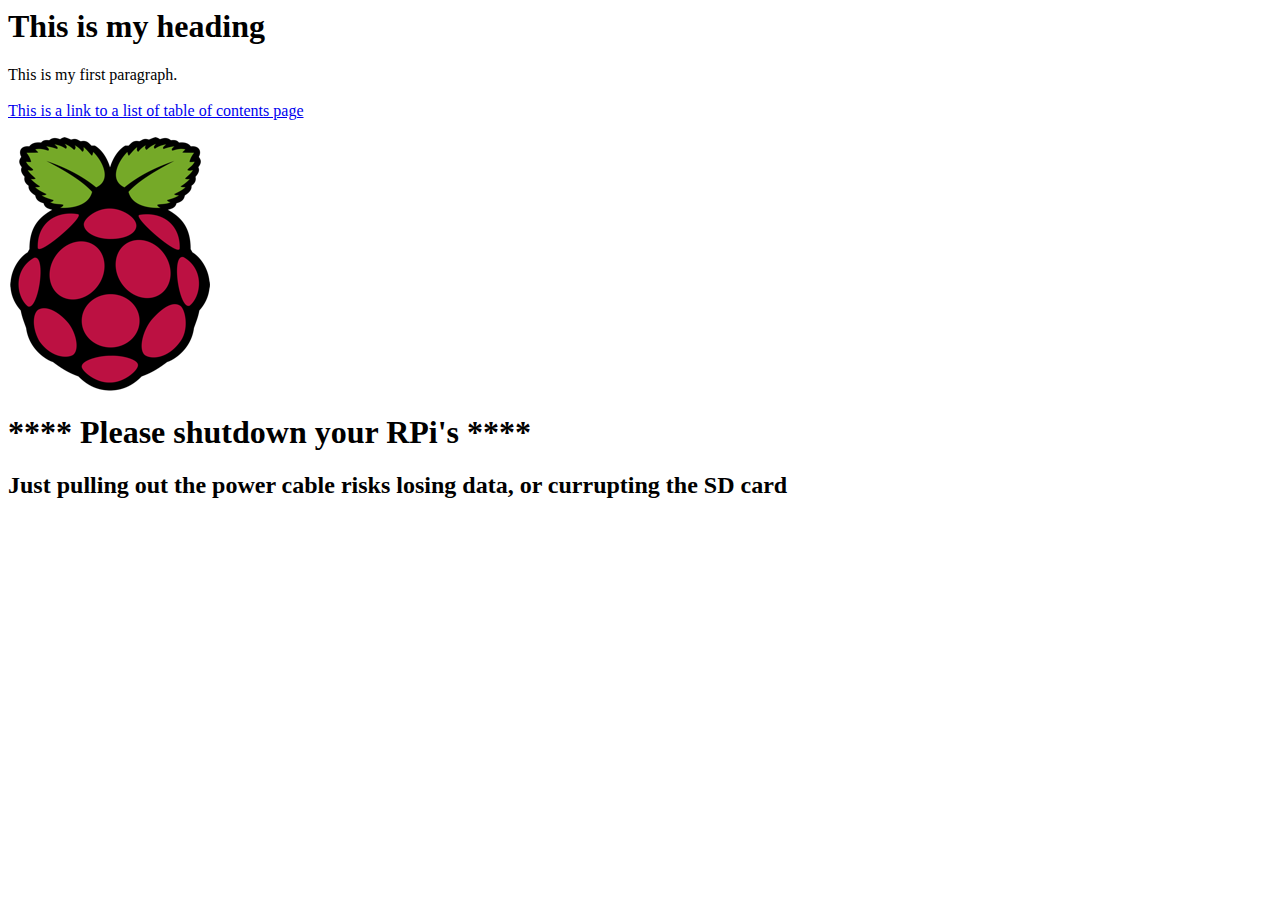
<file: index.html>
<html>
<head>
  <title>Page Title - in the tab</title>
</head>
<body>
  <h1>This is my heading</h1>
  <p>
	This is my first paragraph.
	<br/>
	<br/>
	<a href="links.html">This is a link to a list of table of contents page</a>	
  </p>

  <img src="Raspberry_Pi_Logo_256.png" />

  <h1>**** Please shutdown your RPi's ****</h1>
  <h2>Just pulling out the power cable risks losing data, or currupting the SD card </h2>

</body>
</html>
</file>
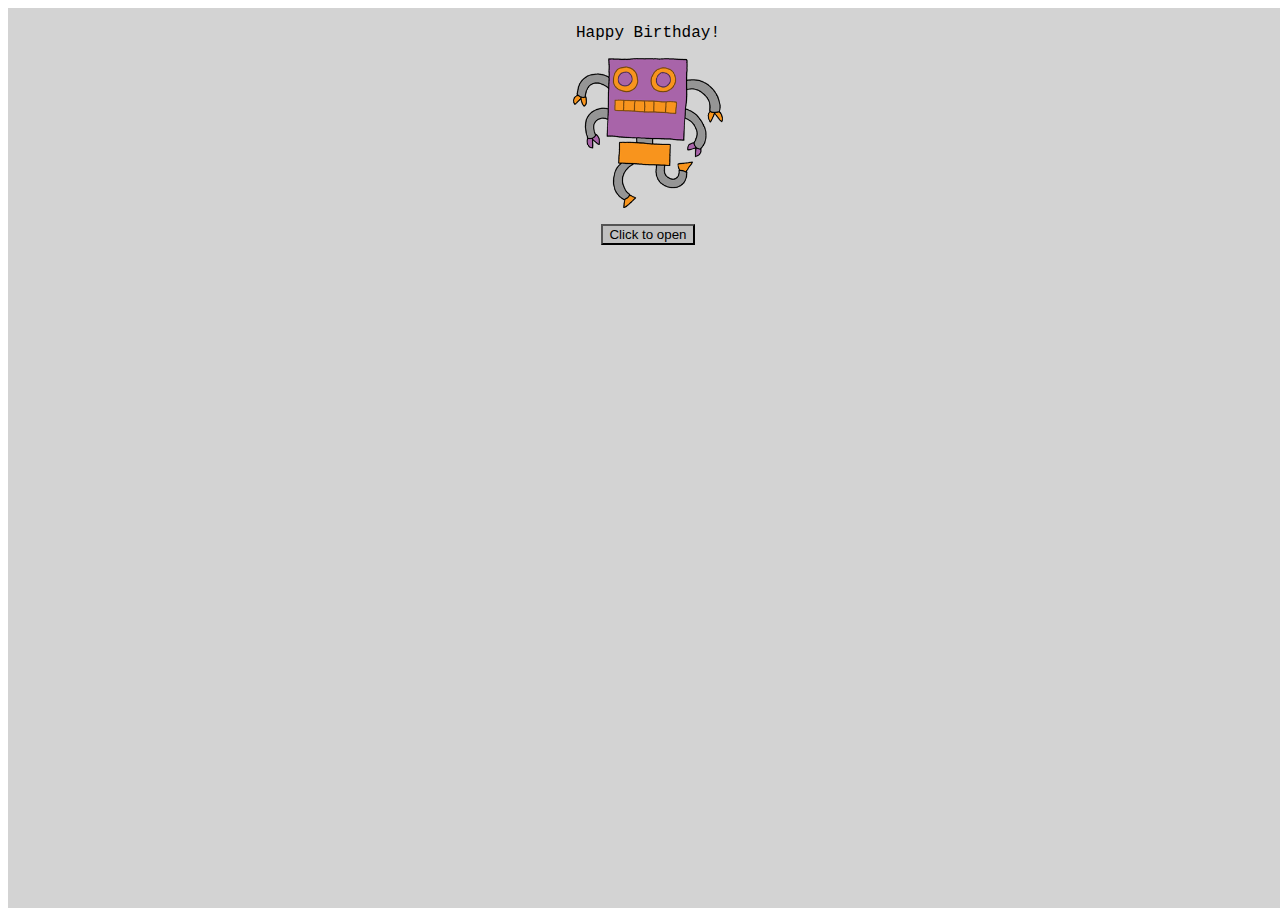
<file: project1/birthday-card/index.html>
<html>

  <head>
    <link rel="stylesheet" href="style.css">
    <script src="script.js"></script>
  </head>

  <body>
  
    <div id="outside">
    
      <p id="outside-title">
        Happy Birthday!
      </p>

      <img id="outside-pic" src="robot.png">

      <p>
        <button onclick="open_card()">Click to open</button>
      </p>

    </div>
  
    <div id="inside">
    
      <p id="inside-title">
        Happy Birthday!
      </p>
      
      <img id="inside-pic" src="girl.png">
      
      <p id="message">
        Your message here!
      </p>

      <p>
        <button onclick="close_card()">Click to close</button>
      </p>
      
    </div>
    
  </body>
  
</html>
</file>
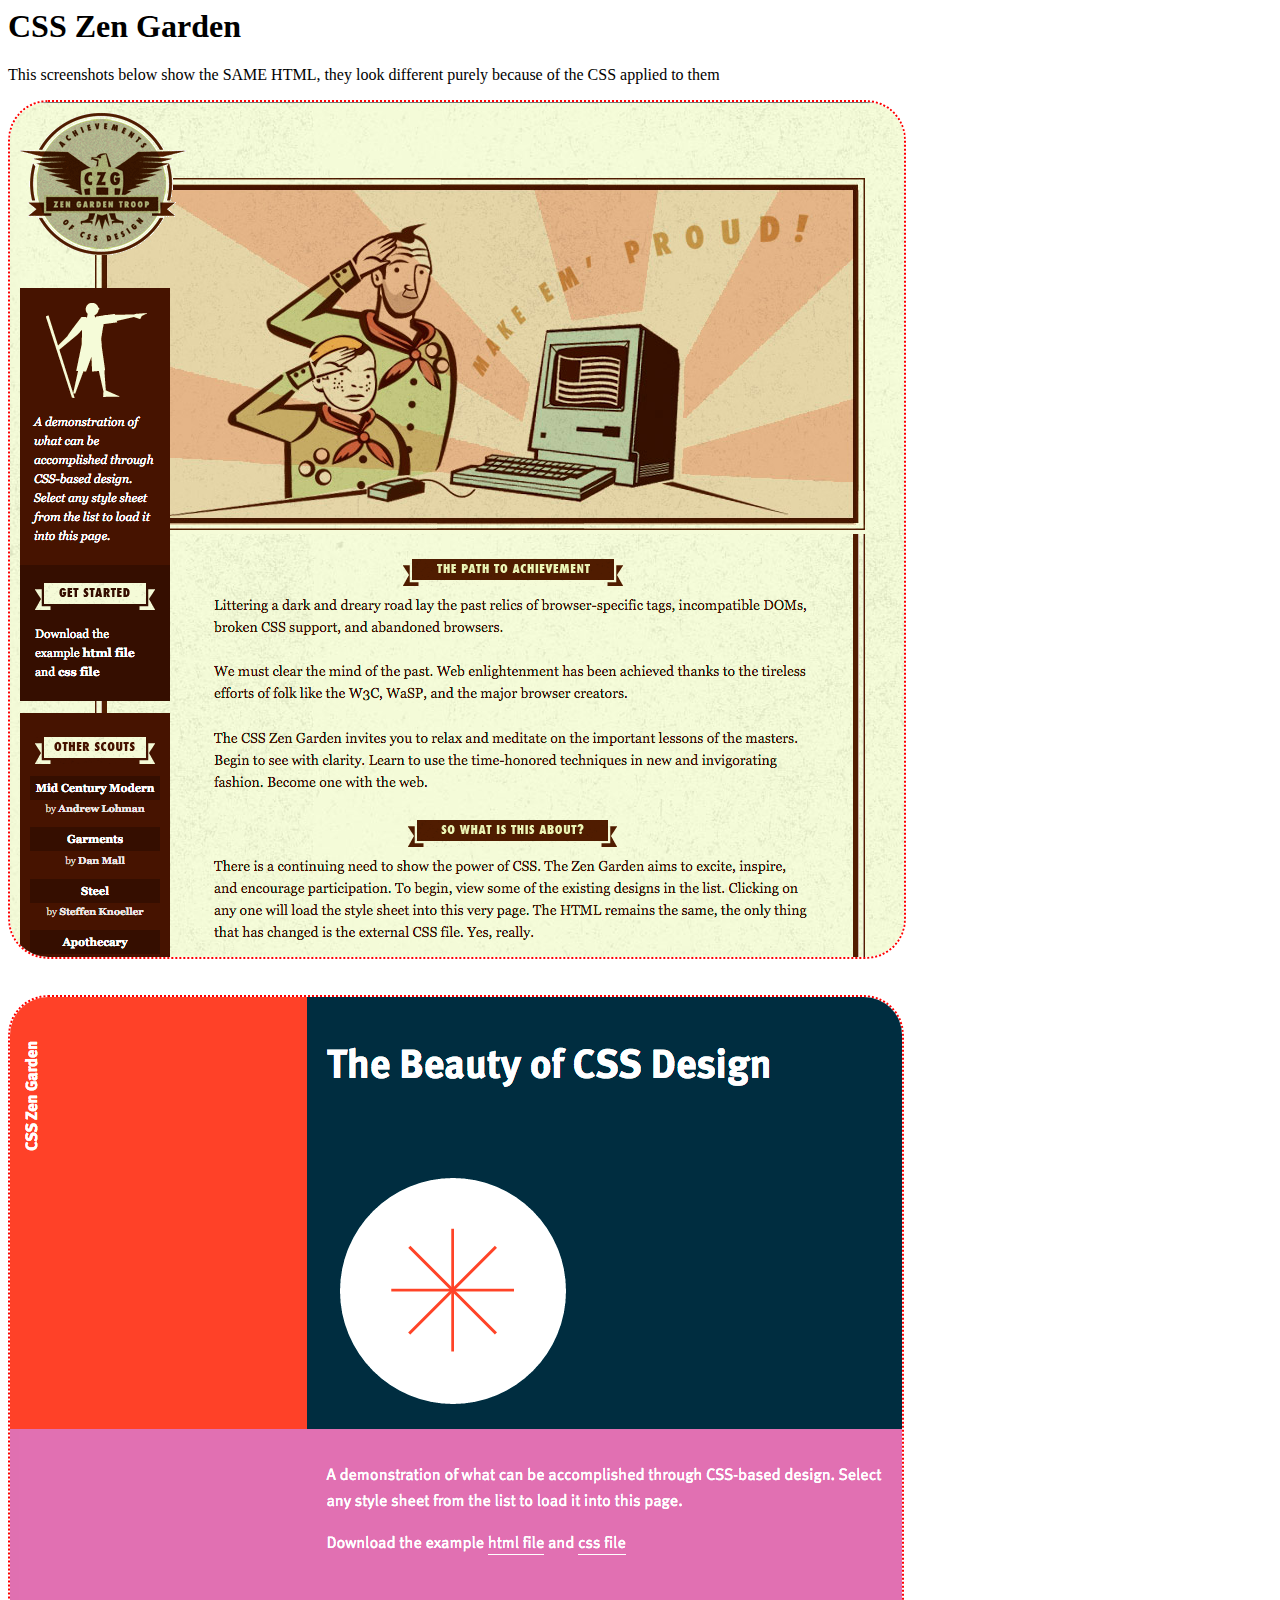
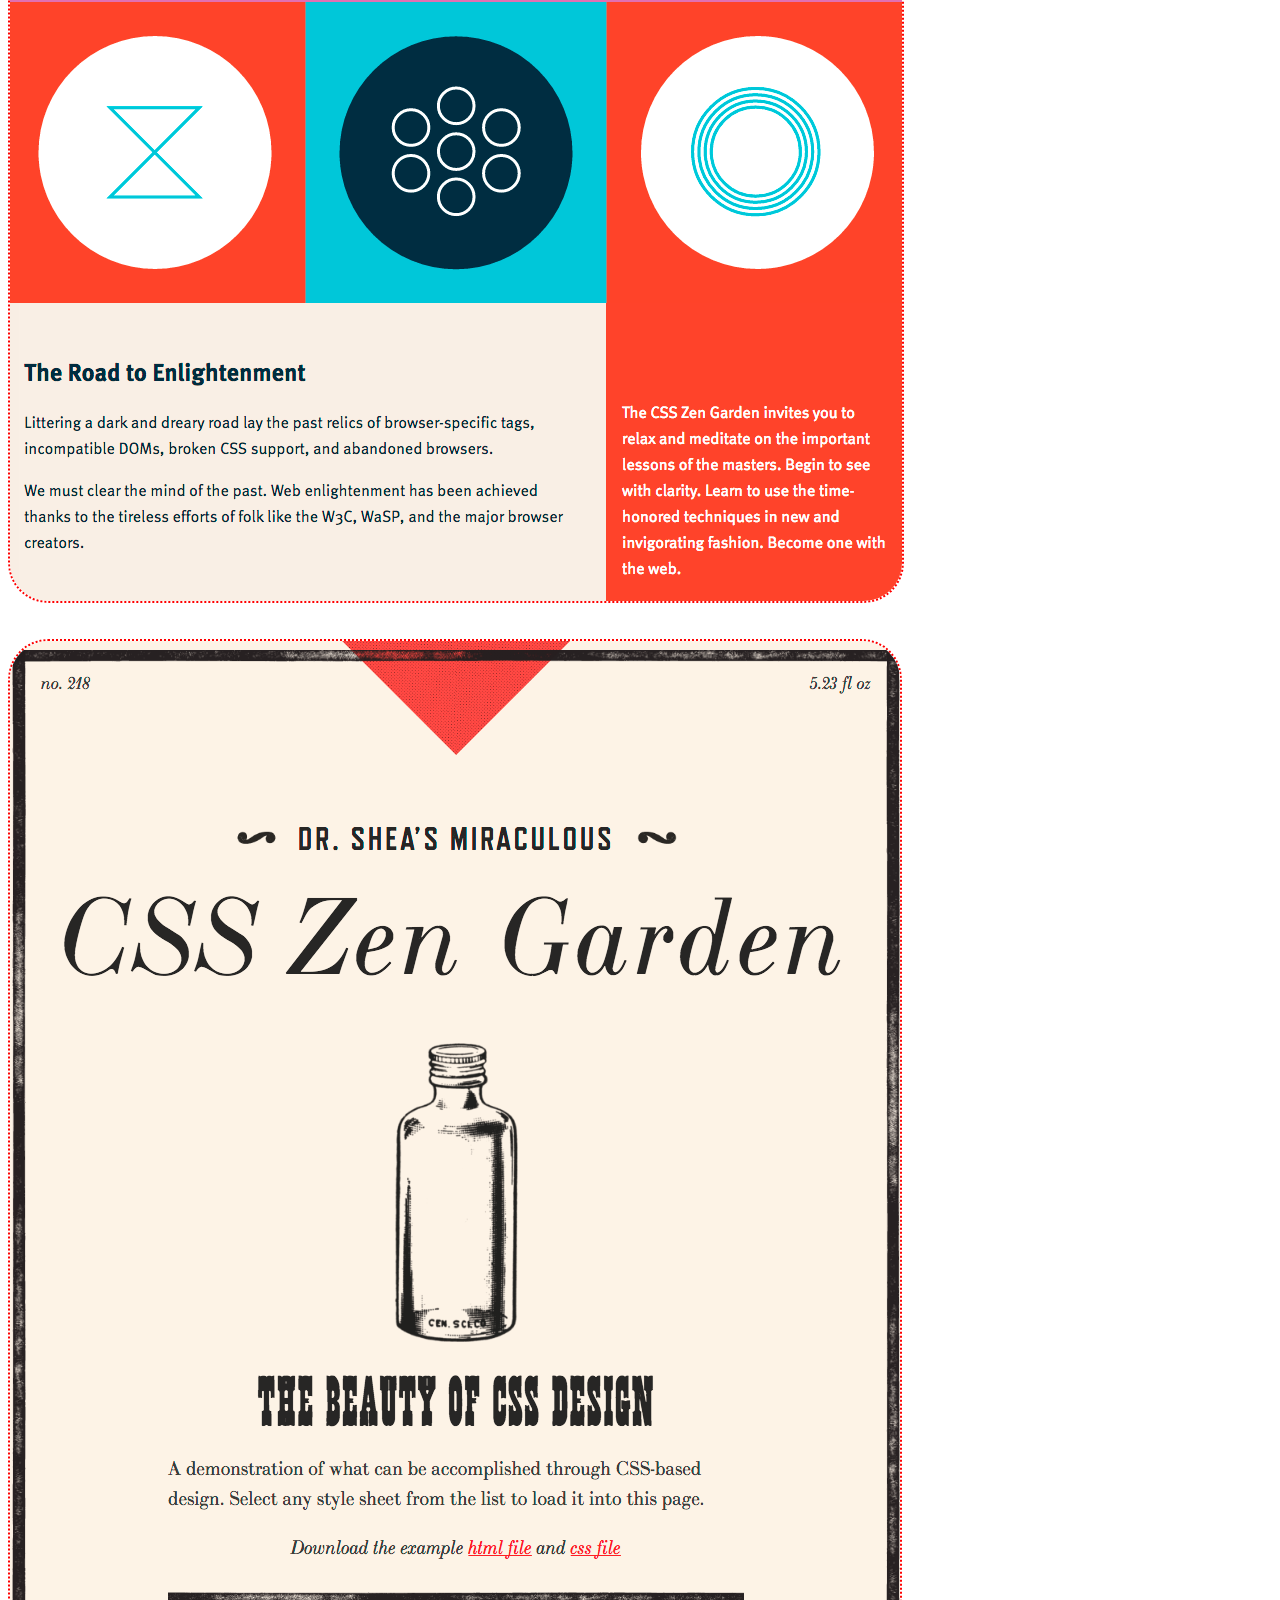
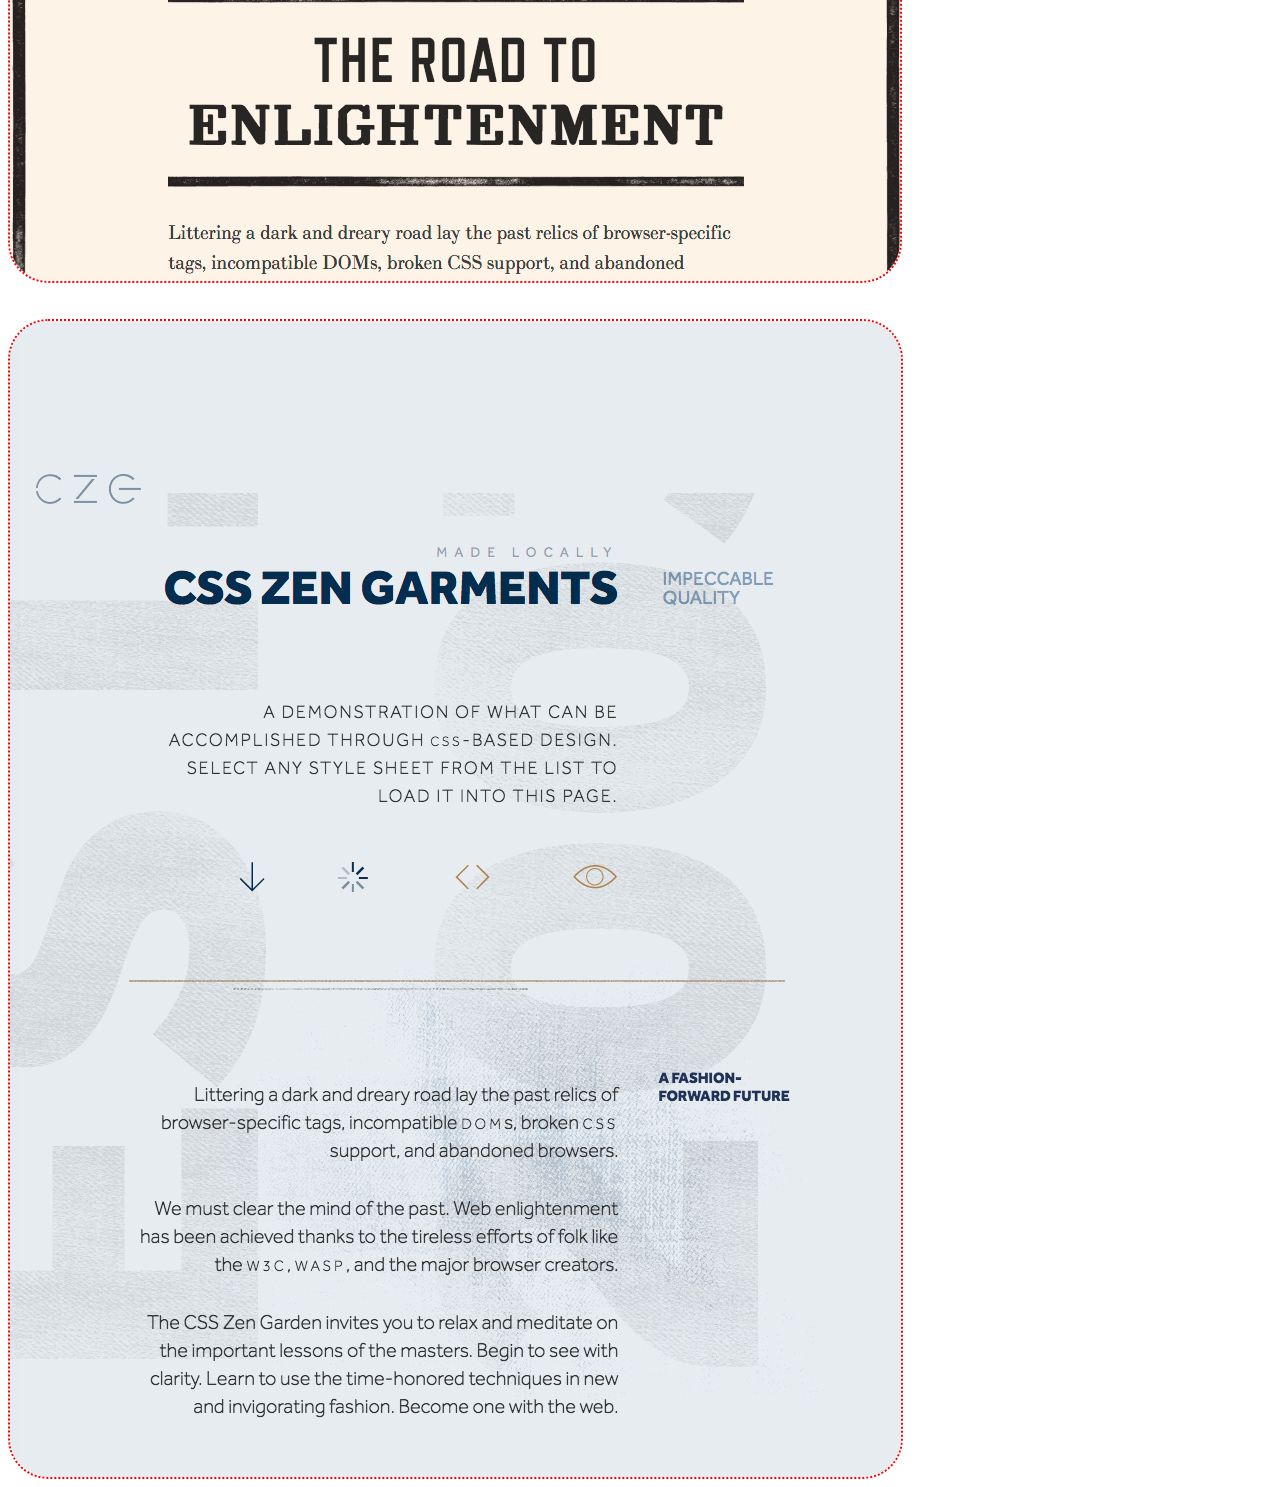
<file: css-zen-garden.html>
<html>
<head>
  <title>CSS Zen Garden</title>
  <style type="text/css">
    img{
      border-radius: 40px;
      border-color: red;
      border-width: 2px;
      border-style: dotted;
    }
  </style>
</head>
<body>
  <h1>CSS Zen Garden</h1>
  <p>
	This screenshots below show the SAME HTML, they look different purely because of the CSS applied to them
	<br/>
	</p>

  <img src="images/CSS-Zen-Garden1.png" />
  <br/>
  <br/>
  <br/>
  <img src="images/CSS-Zen-Garden2.png" />
  <br/>
  <br/>
  <br/>
  <img src="images/CSS-Zen-Garden3.png" />
  <br/>
  <br/>
  <br/>
  <img src="images/CSS-Zen-Garden4.png" />
  
</body>
</html>
</file>
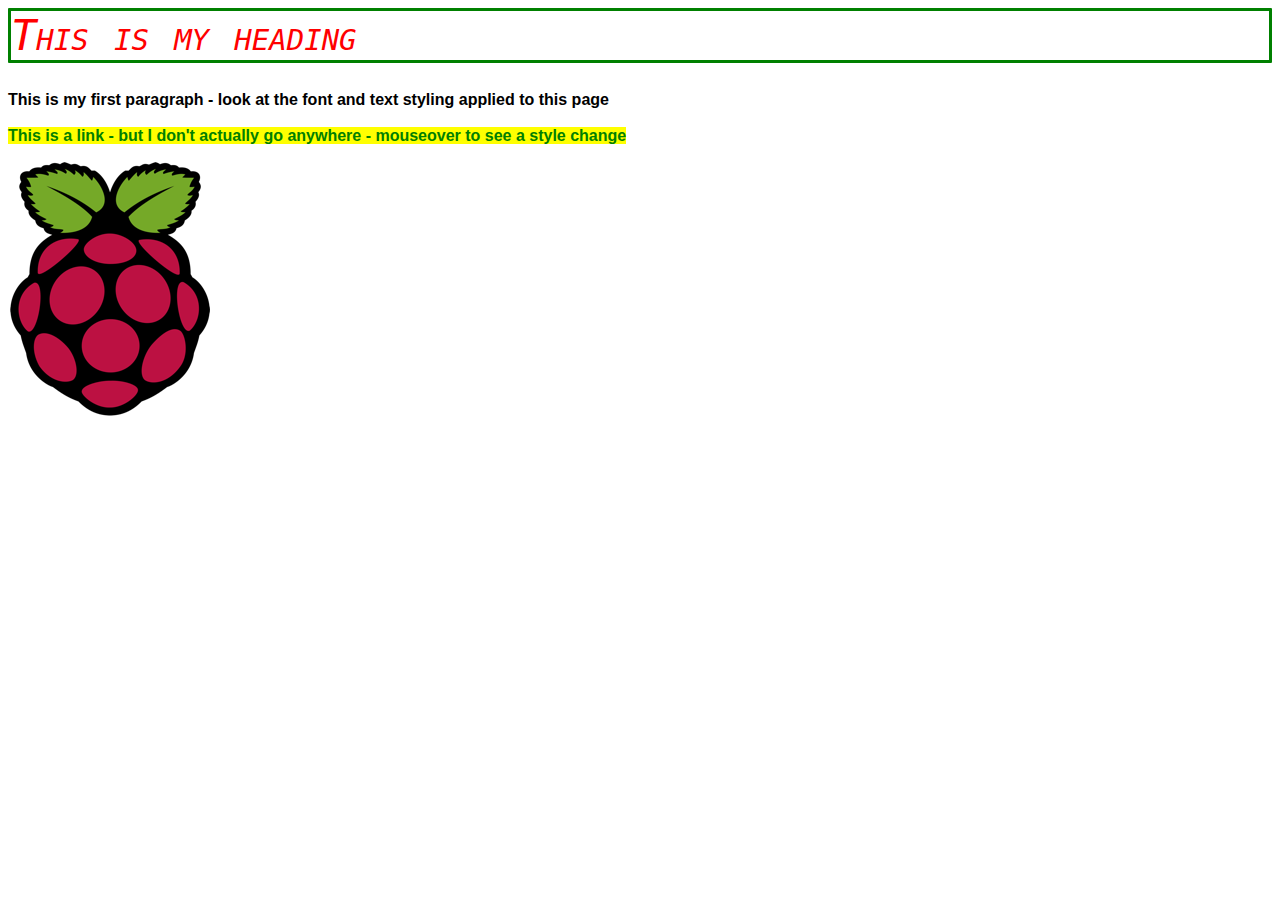
<file: fonts-and-text-styles.html>
<html>
<head>
  <title>Pi Web Server</title>

  <style type="text/css">
  	body{
  		font-family: sans-serif;
  	}
	h1{
		color:red;
		font-size: 42px;
    font-family: monospace;
    font-style: italic;
    font-variant: small-caps;
    font-weight: 400;
    border-style: solid;
    border-radius: 1px;
    border-color: green;
    
	}	
  p{
    text-decoration: none;
    font-weight: bold;   
  }

  a:link{
    color: green;
    background-color: yellow;
    text-decoration: none;
  }

  a:hover{
    color: purple;
    text-decoration: underline overline;
    background-color: lightgreen;
  }

  a:visited {
    color: green;
  }

  img:hover{
    border-style: solid;
    border-radius: 1px;
    border-color: green;
  }
  </style>

</head>

<body>
  <h1>This is my heading</h1>
  <p>
	This is my first paragraph - look at the font and text styling applied to this page
  	<br/>
    <br/>
  <a href="#">This is a link - but I don't actually go anywhere - mouseover to see a style change</a>
  </p>
  <img src="Raspberry_Pi_Logo_256.png" />
</body>
</html>
</file>
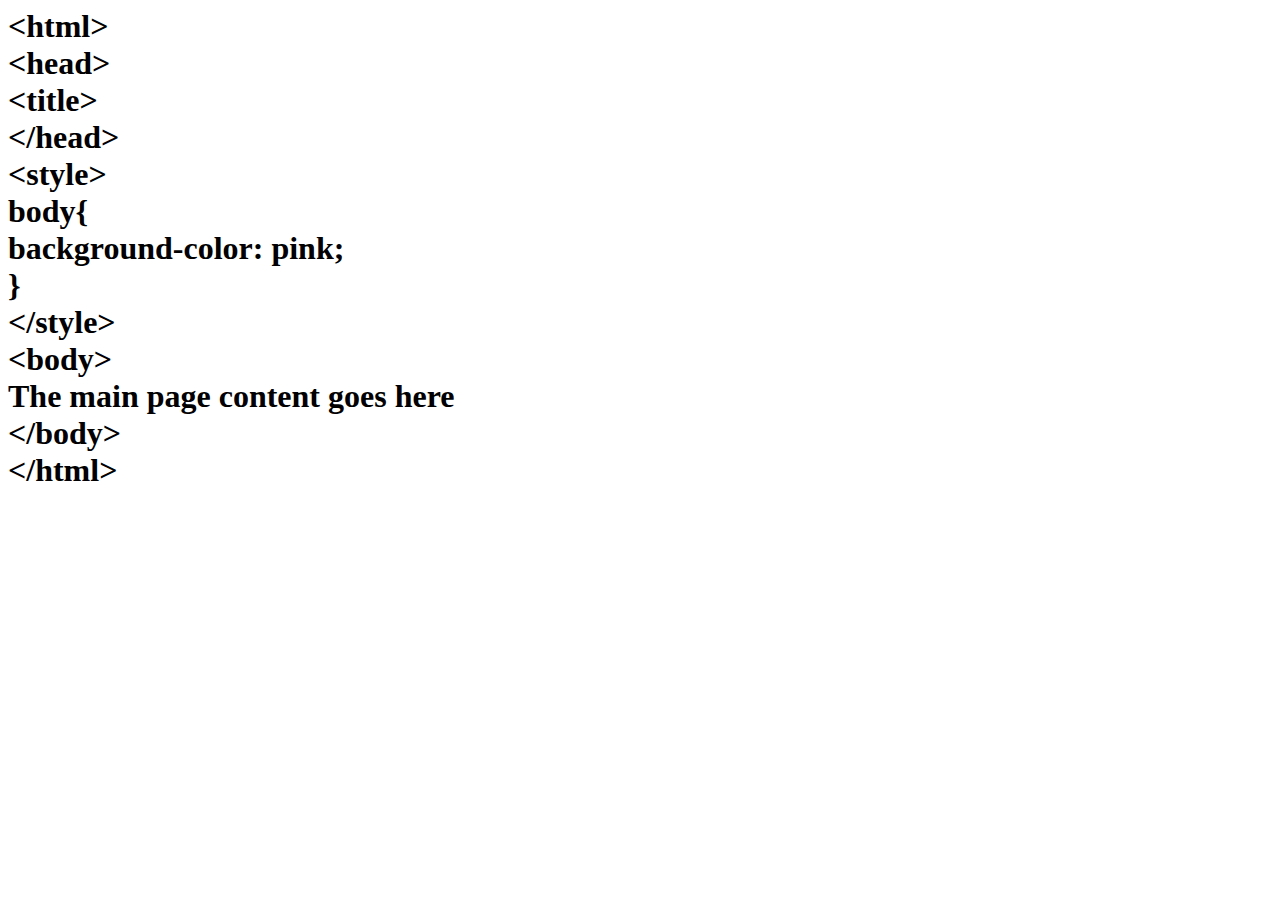
<file: html.html>
<html lang="en">
<head>
	<meta charset="UTF-8">
	<title>HTML</title>
</head>
<body>
	
	<h1>
	&lt;html>
	<br/>
	&lt;head>
	<br/>
	&lt;title>
	<br/>
	&lt;/head>
	<br/>
	&lt;style>
	<br/>
	body{
	<br/>
  		background-color: pink;
  	</br>
  	}
  	<br/>
	&lt;/style>
	<br/>
	&lt;body>
	<br/>
	The main page content goes here  
	<br/>
	&lt;/body>
	<br/>
	&lt;/html>
	</h1>
</body>
</html>
</file>
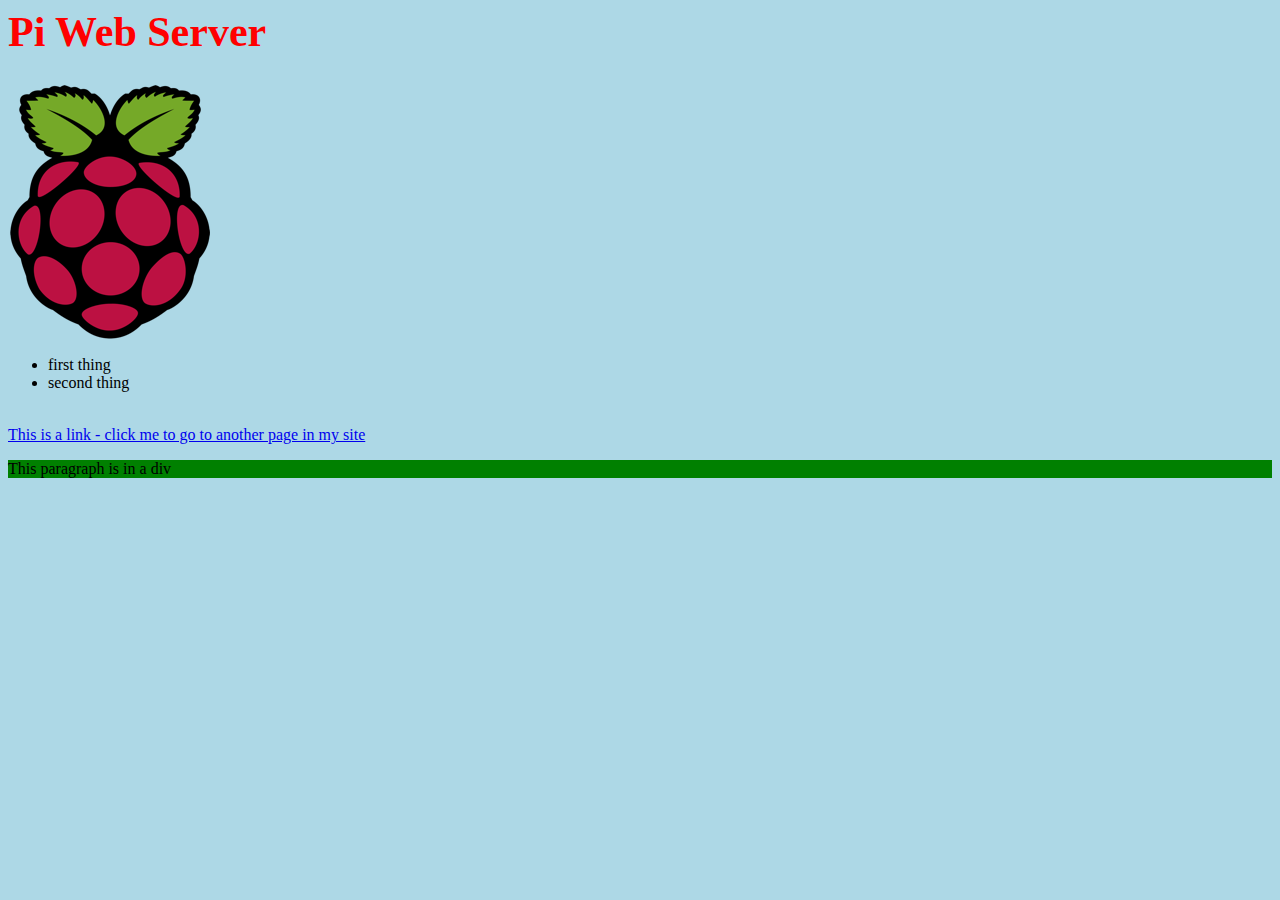
<file: index-css-ext.html>
<html>
<head>
  <title>Pi Web Server</title>
  <link rel="stylesheet" href="style.css">
</head>

<body>
<h1>Pi Web Server</h1>
<p>
<img src="Raspberry_Pi_Logo_256.png" />
</p>
<p>
<ul>
  <li>first thing</li>
  <li>second thing</li>
</ul>
<br/>
<a href="index.html">This is a link - click me to go to another page in my site</a>
</p>
<div>
	<p>
		This paragraph is in a div
	</p>
</div>
</body>
</html>
</file>
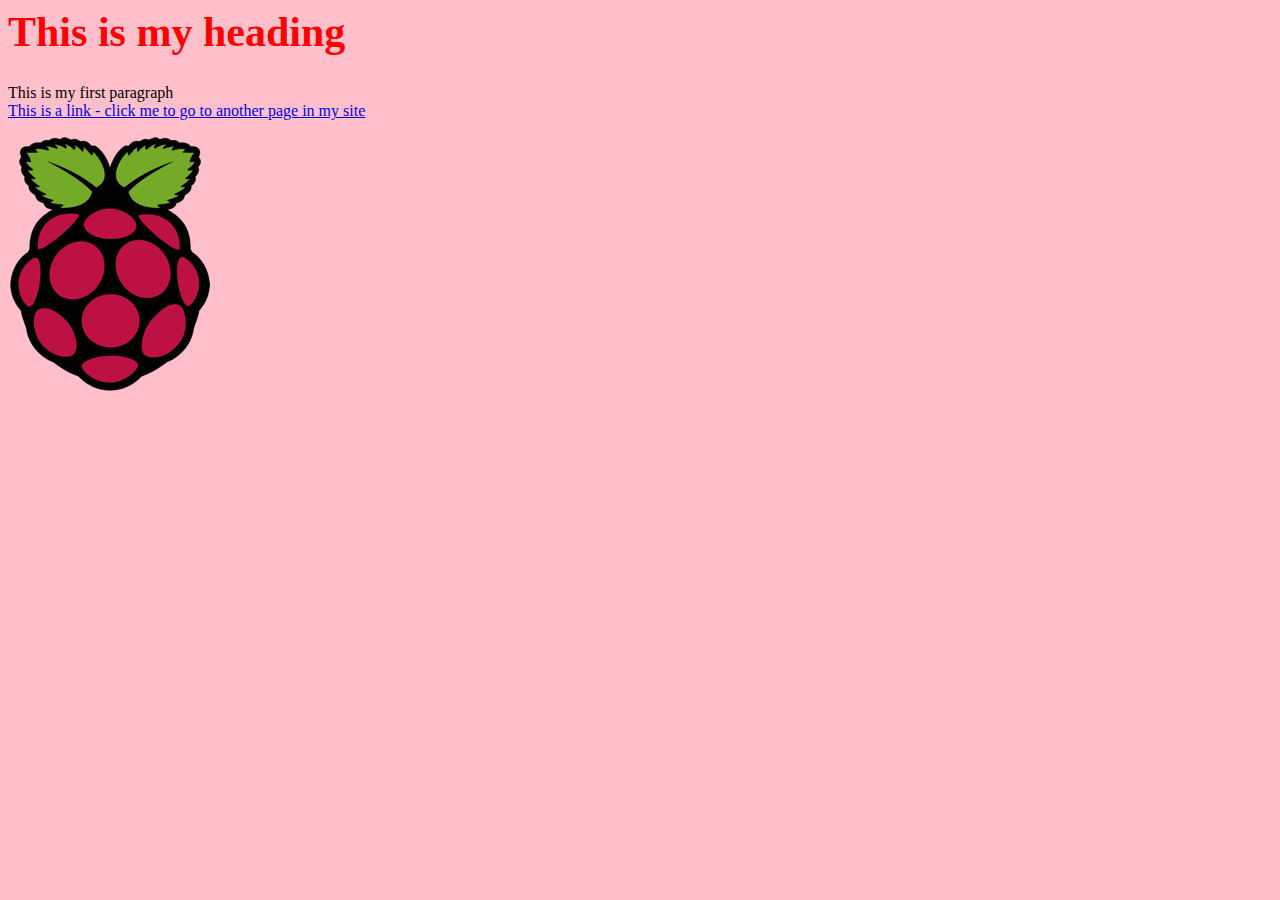
<file: index-css.html>
<html>
<head>
  <title>Pi Web Server</title>

  <style type="text/css">
  	body{
  		background-color: pink;
  	}
	h1{
		color:red;
		font-size: 42px;
	}	
  </style>

</head>

<body>
  <h1>This is my heading</h1>
  <p>
	This is my first paragraph
  	<br/>
  <a href="index.html">This is a link - click me to go to another page in my site</a>
  </p>
  <img src="Raspberry_Pi_Logo_256.png" />
</body>
</html>
</file>
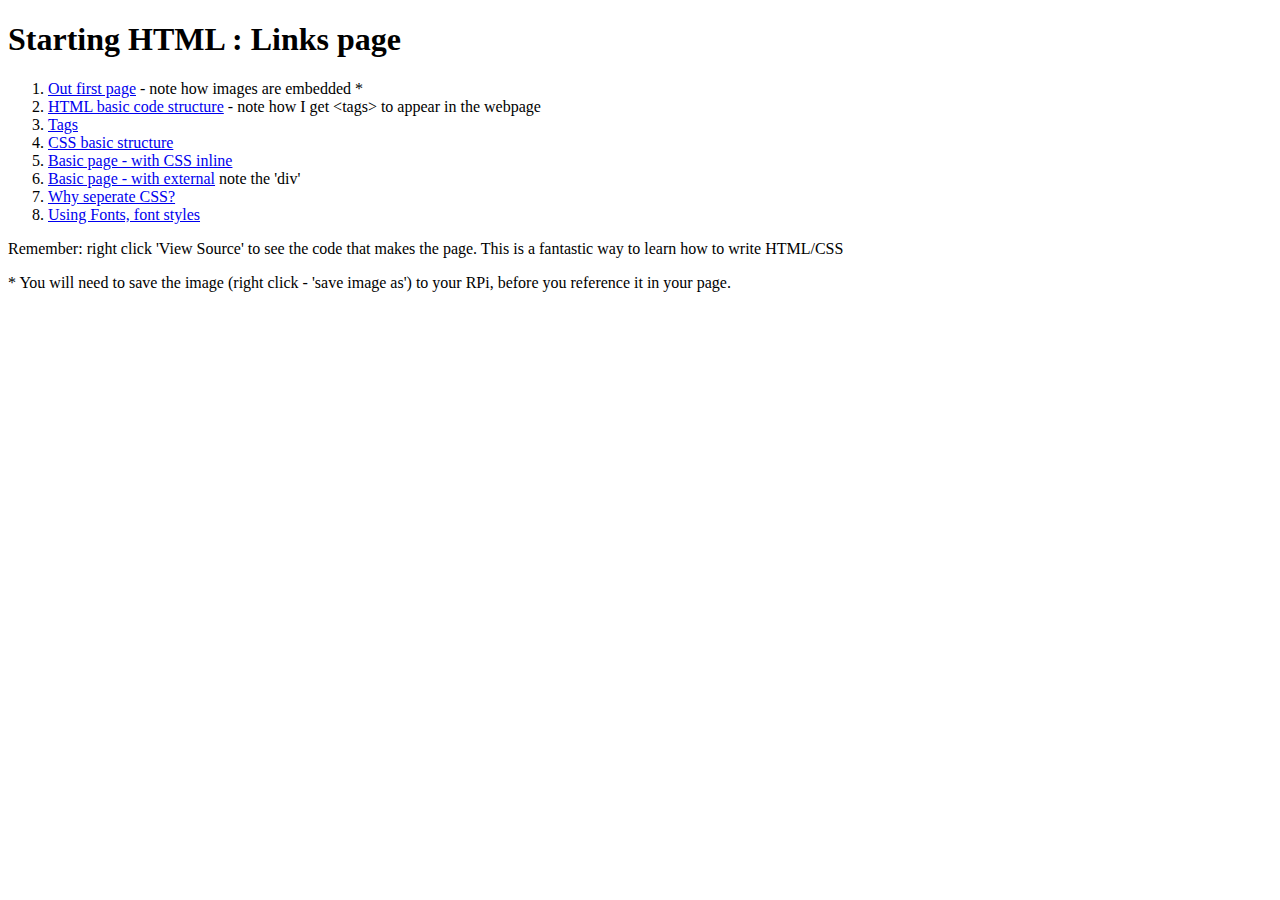
<file: links.html>
<!DOCTYPE html>
<html lang="en">
<head>
	<meta charset="UTF-8">
	<title>Startign HTML - links page</title>
</head>
<body>
	<h1>Starting HTML : Links page</h1>
	<div>
		<ol>
			<li><a href="index.html">Out first page</a> - note how images are embedded *</li>
			<li><a href="html.html">HTML basic code structure</a> - note how I get &lt;tags> to appear in the webpage</li>
			<li><a href="tags.html">Tags</li>
			<li><a href="css.html">CSS basic structure</a></li>
			<li><a href="index-css.html">Basic page - with CSS inline</a></li>
			<li><a href="index-css-ext.html">Basic page - with external</a> note the 'div'</li>
			<li><a href="css-zen-garden.html">Why seperate CSS?</a></li>
			<li><a href="fonts-and-text-styles.html">Using Fonts, font styles</a></li>

		</ol>
		<p>Remember: right click 'View Source' to see the code that makes the page. This is a fantastic way to learn how to write HTML/CSS</p>
		<p>* You will need to save the image (right click - 'save image as') to your RPi, before you reference it in your page.</p>
	</div>
</body>
</html>
</file>
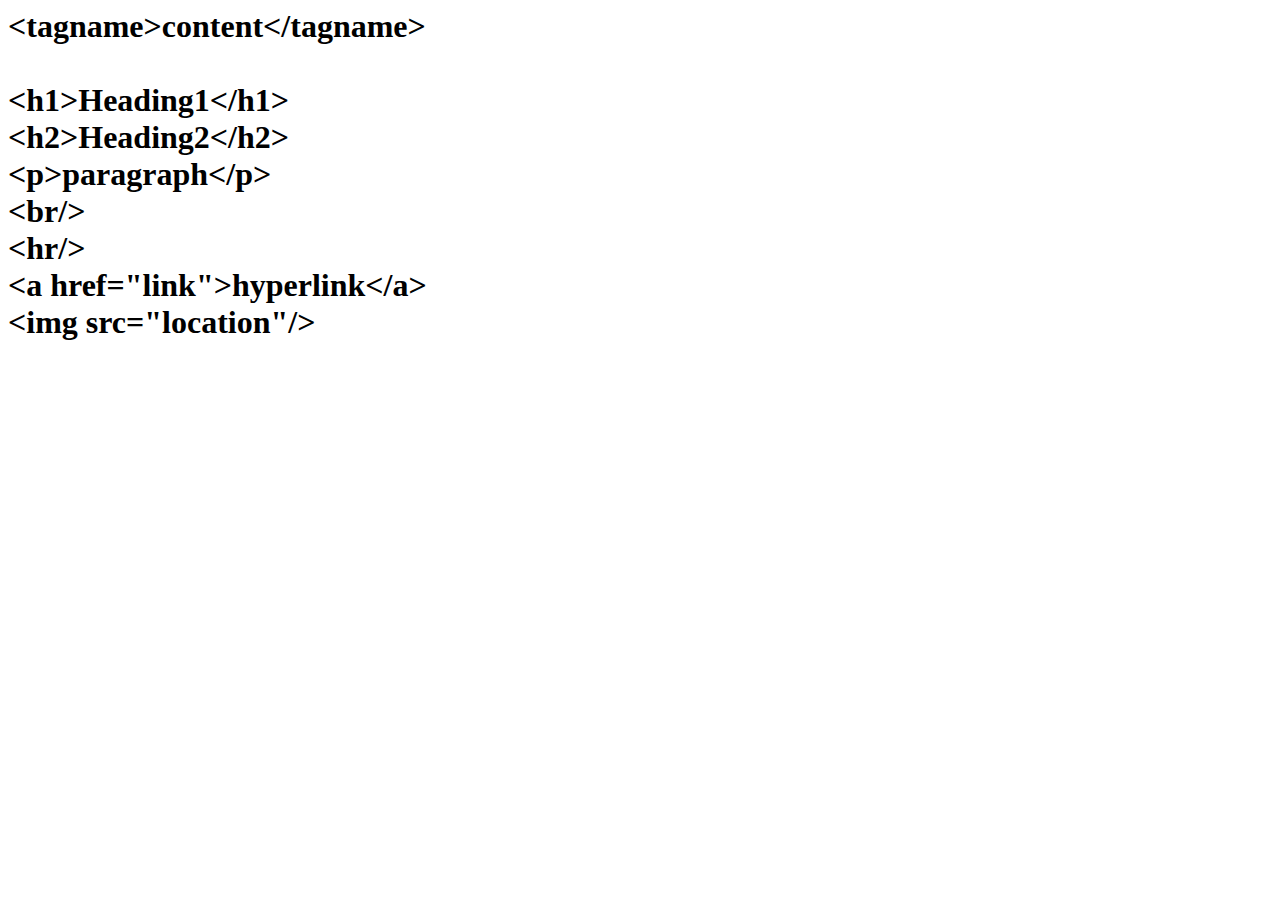
<file: tags.html>
<html lang="en">
<head>
	<meta charset="UTF-8">
	<title>Document Title</title>
</head>
<body>
	
	<h1>
	&lt;tagname>content&lt;/tagname>
	
	<br/>
	<br/>
	&lt;h1>Heading1&lt;/h1>
	<br/>
	&lt;h2>Heading2&lt;/h2>
	<br/>
	&lt;p>paragraph&lt;/p>
	<br/>
	&lt;br/>
	<br/>
	&lt;hr/>
	<br/>
	&lt;a href="link">hyperlink&lt;/a>
	<br/>
	&lt;img src="location"/>
	</h1>
</body>
</html>
</file>
<file: project1/birthday-card/style.css>
#outside {
  z-index: 1;
  position: absolute;
  background-color: lightgray;
  width: 100%;
  height: 100%;
  text-align: center;
  transition: 1s;
  -webkit-transform-origin: 0;
  -ms-transform-origin: 0;
  -o-transform-origin: 0;
  -moz-transform-origin: 0;
  transform-origin: 0;
}
.open-card {
  -webkit-transform: rotateY(90deg);
  -ms-transform: rotateY(90deg);
  -o-transform: rotateY(90deg);
  -moz-transform: rotateY(90deg);
  transform: rotateY(90deg);
}
#outside-title {
  color: black;
  font-family: Courier;
  font-size: 12pt;
  text-align: center;
}
#outside-pic {
  width: 150px;
  height: 150px;
}
#outside-help {
  color: black;
  font-family: Courier;
  font-size: 12pt;
  text-align: center;
  padding: 20px;
}
#inside {
  z-index: 0;
  position: absolute;
  background-color: white;
  width: 100%;
  height: 100%;
  text-align: center;
}
#inside-title {
  color: black;
  font-family: Courier;
  font-size: 12pt;
  text-align: center;
}
#inside-pic {
  width: 50px;
  height: 150px;
}
#message {
  color: black;
  font-family: Courier;
  font-size: 12pt;
  text-align: center;
}
button {
  background: silver;
}
</file>
<file: style.css>
body{
	background-color: lightblue;
}

h1{
	color:red;
	font-size: 42px;
}

div{
	background-color: green;
}
</file>
